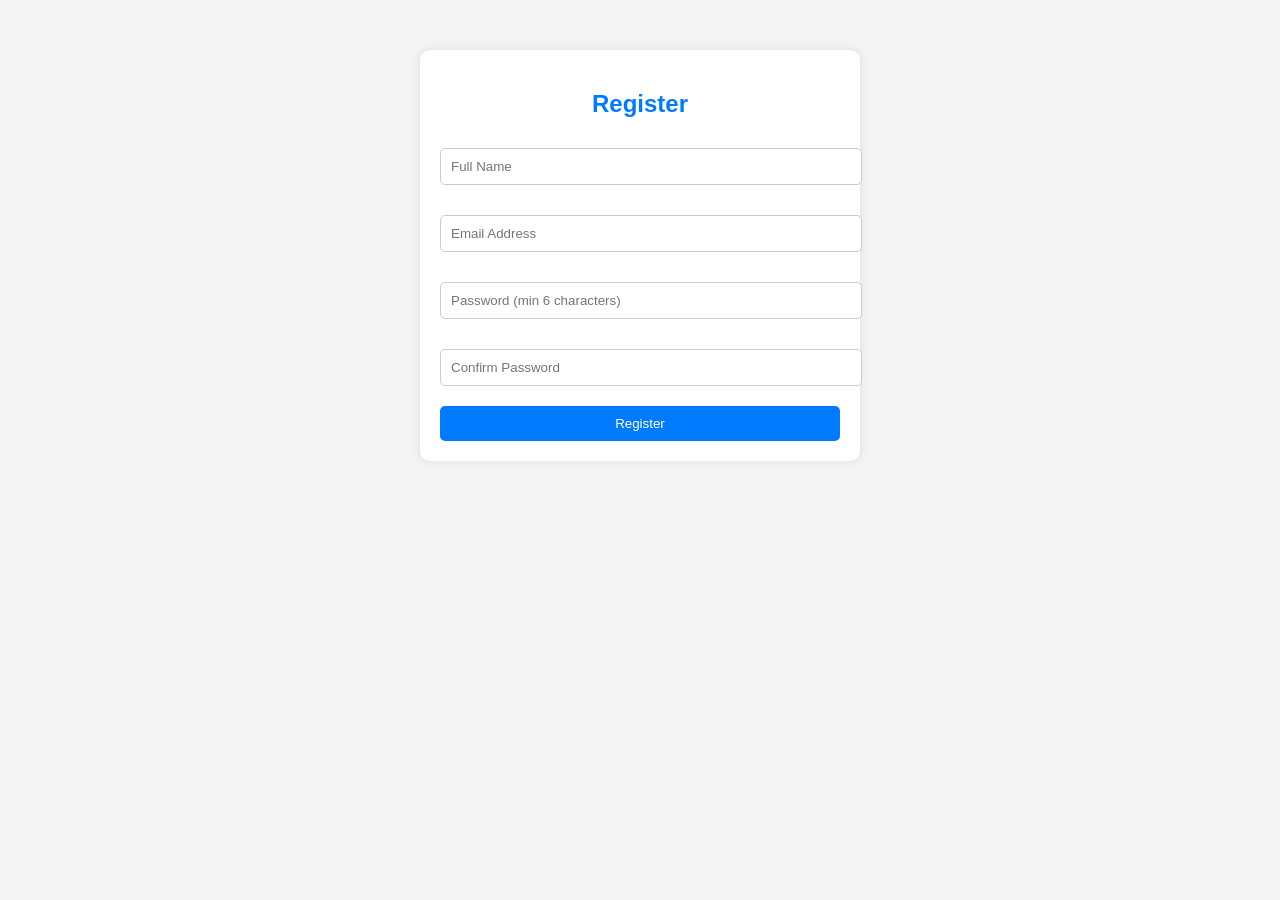
<file: Assignment3/index.html>
<!DOCTYPE html>
<html lang="en">
<head>
    <meta charset="UTF-8">
    <meta name="viewport" content="width=device-width, initial-scale=1.0">
    <title>Register - Travel Tour</title>
    <style>
        body {
            font-family: Arial, sans-serif;
            margin: 0;
            padding: 0;
            box-sizing: border-box;
            background: #f4f4f4;
        }
        .register-container {
            width: 100%;
            max-width: 400px;
            margin: 50px auto;
            background: white;
            padding: 20px;
            border-radius: 10px;
            box-shadow: 0 0 10px rgba(0, 0, 0, 0.1);
            text-align: center;
        }
        h2 {
            margin-bottom: 20px;
            color: #007BFF;
        }
        input {
            width: 100%;
            padding: 10px;
            margin: 10px 0;
            border: 1px solid #ccc;
            border-radius: 5px;
        }
        button {
            background: #007BFF;
            color: white;
            padding: 10px;
            border: none;
            border-radius: 5px;
            cursor: pointer;
            width: 100%;
        }
        button:hover {
            background: #0056b3;
        }
        .error {
            color: red;
            font-size: 14px;
            text-align: left;
            margin-bottom: 10px;
        }
    </style>
</head>
<body>

    <div class="register-container">
        <h2>Register</h2>
        <form id="registerForm">
            <input type="text" id="name" placeholder="Full Name" required>
            <div class="error" id="nameError"></div>

            <input type="email" id="email" placeholder="Email Address" required>
            <div class="error" id="emailError"></div>

            <input type="password" id="password" placeholder="Password (min 6 characters)" required>
            <div class="error" id="passwordError"></div>

            <input type="password" id="confirmPassword" placeholder="Confirm Password" required>
            <div class="error" id="confirmPasswordError"></div>

            <button type="submit">Register</button>
        </form>
    </div>

    <script>
        document.getElementById("registerForm").addEventListener("submit", function(event) {
            event.preventDefault();

            let name = document.getElementById("name").value.trim();
            let email = document.getElementById("email").value.trim();
            let password = document.getElementById("password").value.trim();
            let confirmPassword = document.getElementById("confirmPassword").value.trim();

            let emailPattern = /^[^\s@]+@[^\s@]+\.[^\s@]+$/;
            let isValid = true;

            // Reset errors
            document.getElementById("nameError").innerText = "";
            document.getElementById("emailError").innerText = "";
            document.getElementById("passwordError").innerText = "";
            document.getElementById("confirmPasswordError").innerText = "";

            // Name validation
            if (name === "") {
                document.getElementById("nameError").innerText = "Full name is required!";
                isValid = false;
            }

            // Email validation
            if (!emailPattern.test(email)) {
                document.getElementById("emailError").innerText = "Enter a valid email address!";
                isValid = false;
            }

            // Password validation
            if (password.length < 6) {
                document.getElementById("passwordError").innerText = "Password must be at least 6 characters!";
                isValid = false;
            }

            // Confirm Password validation
            if (password !== confirmPassword) {
                document.getElementById("confirmPasswordError").innerText = "Passwords do not match!";
                isValid = false;
            }

            if (isValid) {
                alert("Registration Successful!");
                window.location.href = "calculator.html"; // Redirect to calculator page
            }
        });
    </script>

</body>
</html>
</file>
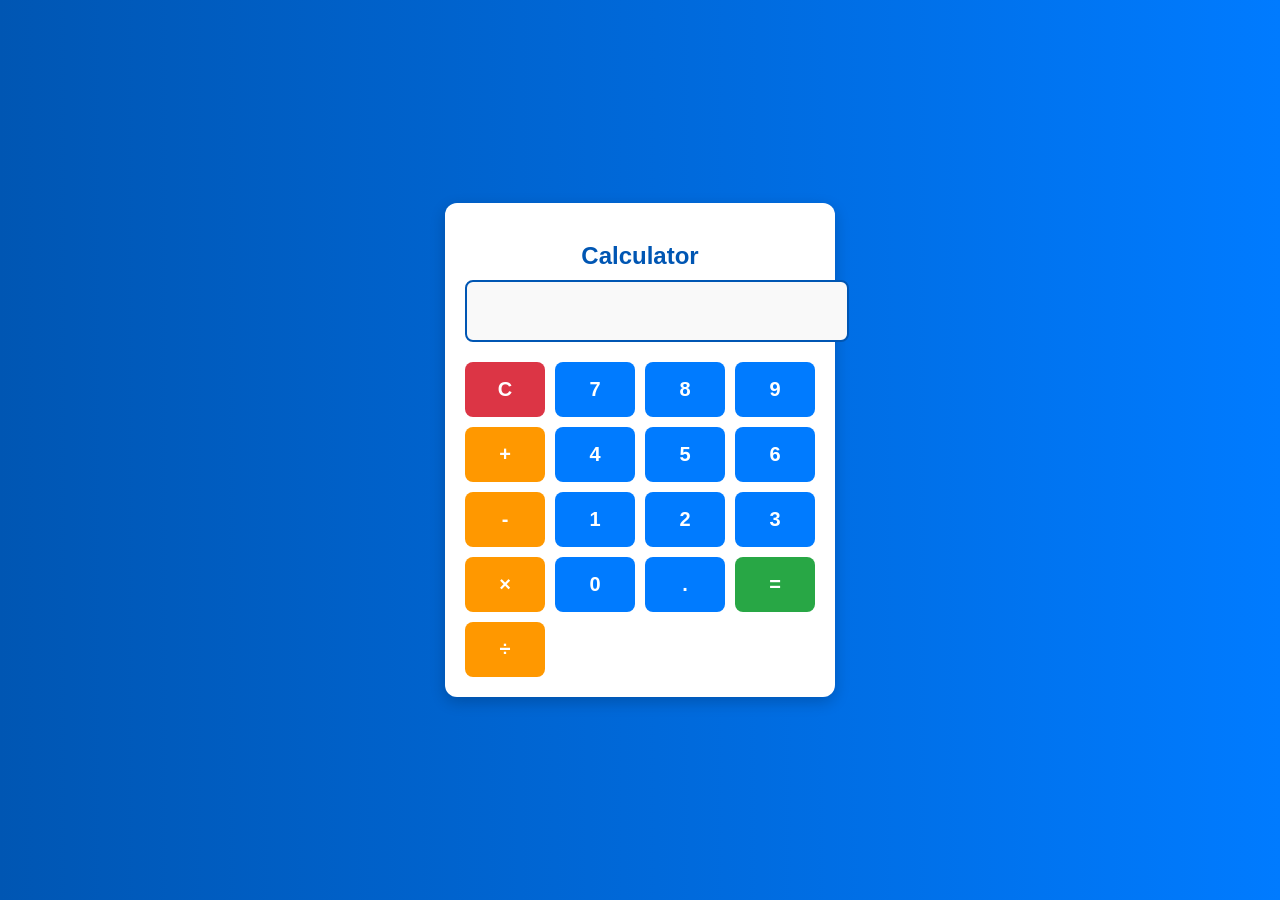
<file: Assignment3/calculator.html>
<!DOCTYPE html>
<html lang="en">
<head>
    <meta charset="UTF-8">
    <meta name="viewport" content="width=device-width, initial-scale=1.0">
    <title>Calculator</title>
    <style>
        /* General Page Styling */
        body {
            font-family: 'Arial', sans-serif;
            background: linear-gradient(to right, #0056b3, #007bff);
            display: flex;
            justify-content: center;
            align-items: center;
            height: 100vh;
            margin: 0;
        }

        /* Calculator Container */
        .calculator {
            width: 350px;
            background: white;
            padding: 20px;
            border-radius: 12px;
            box-shadow: 0px 5px 15px rgba(0, 0, 0, 0.2);
            text-align: center;
        }

        h2 {
            color: #0056b3;
            font-size: 24px;
            margin-bottom: 10px;
        }

        /* Display Screen */
        #display {
            width: 100%;
            padding: 15px;
            font-size: 24px;
            text-align: right;
            border: 2px solid #0056b3;
            border-radius: 8px;
            outline: none;
            background: #f9f9f9;
            color: #333;
        }

        /* Buttons Grid */
        .buttons {
            display: grid;
            grid-template-columns: repeat(4, 1fr);
            gap: 10px;
            margin-top: 20px;
        }

        /* Buttons Styling */
        button {
            width: 100%;
            height: 55px;
            font-size: 20px;
            font-weight: bold;
            border: none;
            border-radius: 8px;
            cursor: pointer;
            transition: 0.3s ease-in-out;
            background: #007bff;
            color: white;
        }

        button:hover {
            background: #0056b3;
        }

        /* Special Buttons */
        .operator {
            background: #ff9800;
        }

        .operator:hover {
            background: #e68900;
        }

        .equal {
            background: #28a745;
        }

        .equal:hover {
            background: #218838;
        }

        .clear {
            background: #dc3545;
        }

        .clear:hover {
            background: #c82333;
        }
    </style>
</head>
<body>

    <div class="calculator">
        <h2>Calculator</h2>
        <input type="text" id="display" readonly>
        <div class="buttons">
            <button class="clear" onclick="clearDisplay()">C</button>
            <button onclick="appendToDisplay('7')">7</button>
            <button onclick="appendToDisplay('8')">8</button>
            <button onclick="appendToDisplay('9')">9</button>

            <button class="operator" onclick="appendToDisplay('+')">+</button>
            <button onclick="appendToDisplay('4')">4</button>
            <button onclick="appendToDisplay('5')">5</button>
            <button onclick="appendToDisplay('6')">6</button>

            <button class="operator" onclick="appendToDisplay('-')">-</button>
            <button onclick="appendToDisplay('1')">1</button>
            <button onclick="appendToDisplay('2')">2</button>
            <button onclick="appendToDisplay('3')">3</button>

            <button class="operator" onclick="appendToDisplay('*')">×</button>
            <button onclick="appendToDisplay('0')">0</button>
            <button onclick="appendToDisplay('.')">.</button>
            <button class="equal" onclick="calculate()">=</button>

            <button class="operator" onclick="appendToDisplay('/')">÷</button>
        </div>
    </div>

    <script>
        function appendToDisplay(value) {
            document.getElementById("display").value += value;
        }

        function clearDisplay() {
            document.getElementById("display").value = "";
        }

        function calculate() {
            try {
                document.getElementById("display").value = eval(document.getElementById("display").value);
            } catch {
                alert("Invalid Expression!");
            }
        }
    </script>

</body>
</html>
</file>
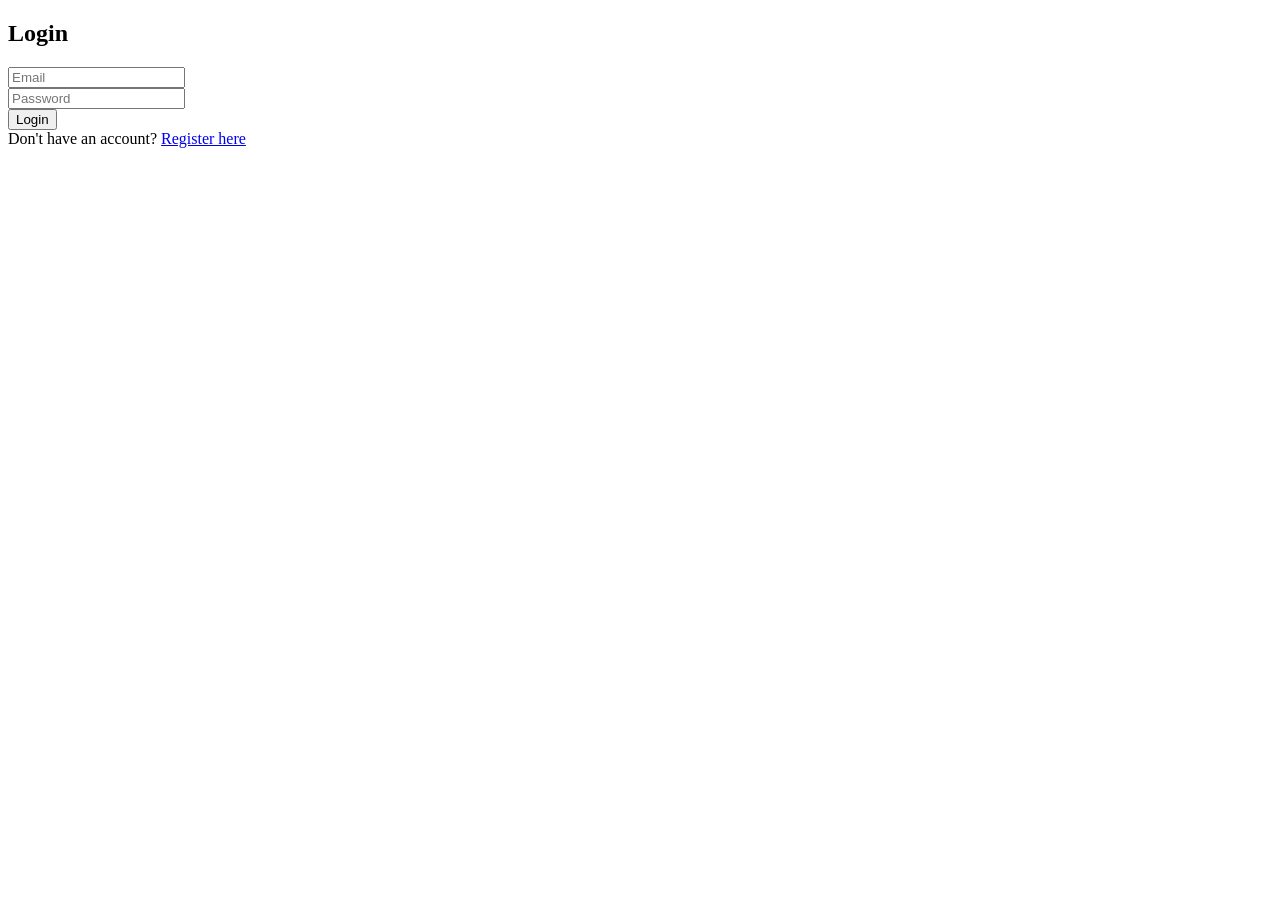
<file: Assignment4/login.component.html>
<!DOCTYPE html>
<html lang="en">
<head>
  <meta charset="UTF-8">
  <meta name="viewport" content="width=device-width, initial-scale=1.0">
  <title>Login</title>
  
</head>
<body>

  <div class="login-container">
    <div class="login-box">
      <h2>Login</h2>
      <form action="login">
      
        <div class="textbox">
          <input type="email" placeholder="Email" name="email" required>
        </div>

        <div class="textbox">
          <input type="password" placeholder="Password" name="password" required>
        </div>

        <button type="submit" class="btn">Login</button>

        <div class="signup-link">
          Don't have an account? <a href="registration">Register here</a>
        </div>
      </form>
    </div>
  </div>

</body>
</html>
</file>
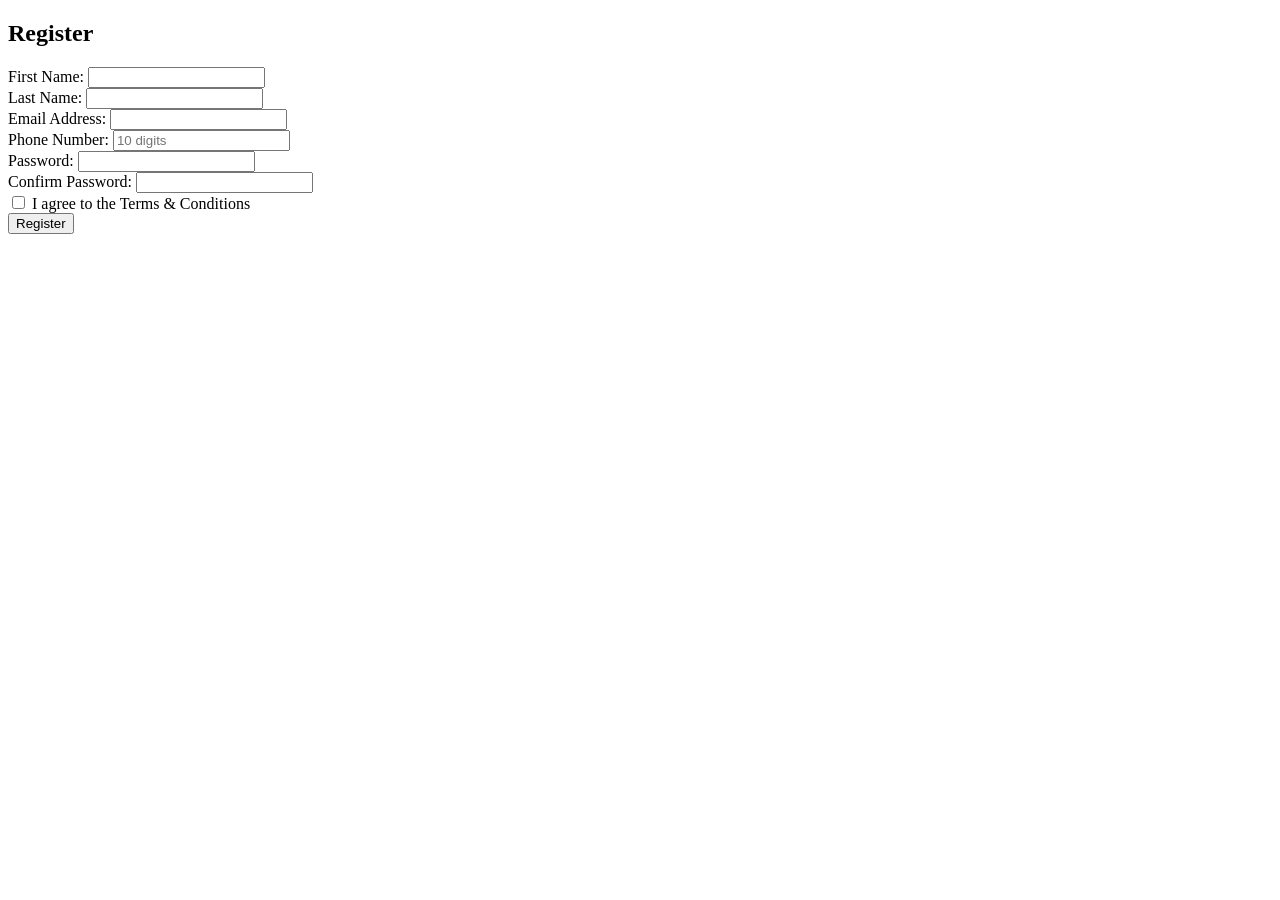
<file: Assignment4/registration.component.html>
<!DOCTYPE html>
<html lang="en">
<head>
    <meta charset="UTF-8">
    <meta name="viewport" content="width=device-width, initial-scale=1.0">
    <title>Register</title>
    
</head>
<body>

<div class="form-container">
    <h2>Register</h2>
    <form action="login">
        <!-- First Name -->
        <div class="form-group">
            <label for="first-name">First Name:</label>
            <input type="text" id="first-name" name="first_name" required>
        </div>

        <!-- Last Name -->
        <div class="form-group">
            <label for="last-name">Last Name:</label>
            <input type="text" id="last-name" name="last_name" required>
        </div>

        <!-- Email -->
        <div class="form-group">
            <label for="email">Email Address:</label>
            <input type="email" id="email" name="email" required>
        </div>

        <!-- Phone Number -->
        <div class="form-group">
            <label for="phone">Phone Number:</label>
            <input type="tel" id="phone" name="phone" required pattern="[0-9]{10}" placeholder="10 digits">
        </div>

        <!-- Password -->
        <div class="form-group">
            <label for="password">Password:</label>
            <input type="password" id="password" name="password" required minlength="8">
        </div>

        <!-- Confirm Password -->
        <div class="form-group">
            <label for="confirm-password">Confirm Password:</label>
            <input type="password" id="confirm-password" name="confirm_password" required minlength="8">
        </div>

        <!-- Terms and Conditions -->
        <div class="form-group terms">
            <input type="checkbox" id="terms" name="terms" required>
            <label for="terms">I agree to the Terms & Conditions</label>
        </div>

        <!-- Submit Button -->
        <div class="form-group">
            <input type="submit" value="Register">
        </div>
    </form>
</div>

</body>
</html>
</file>
